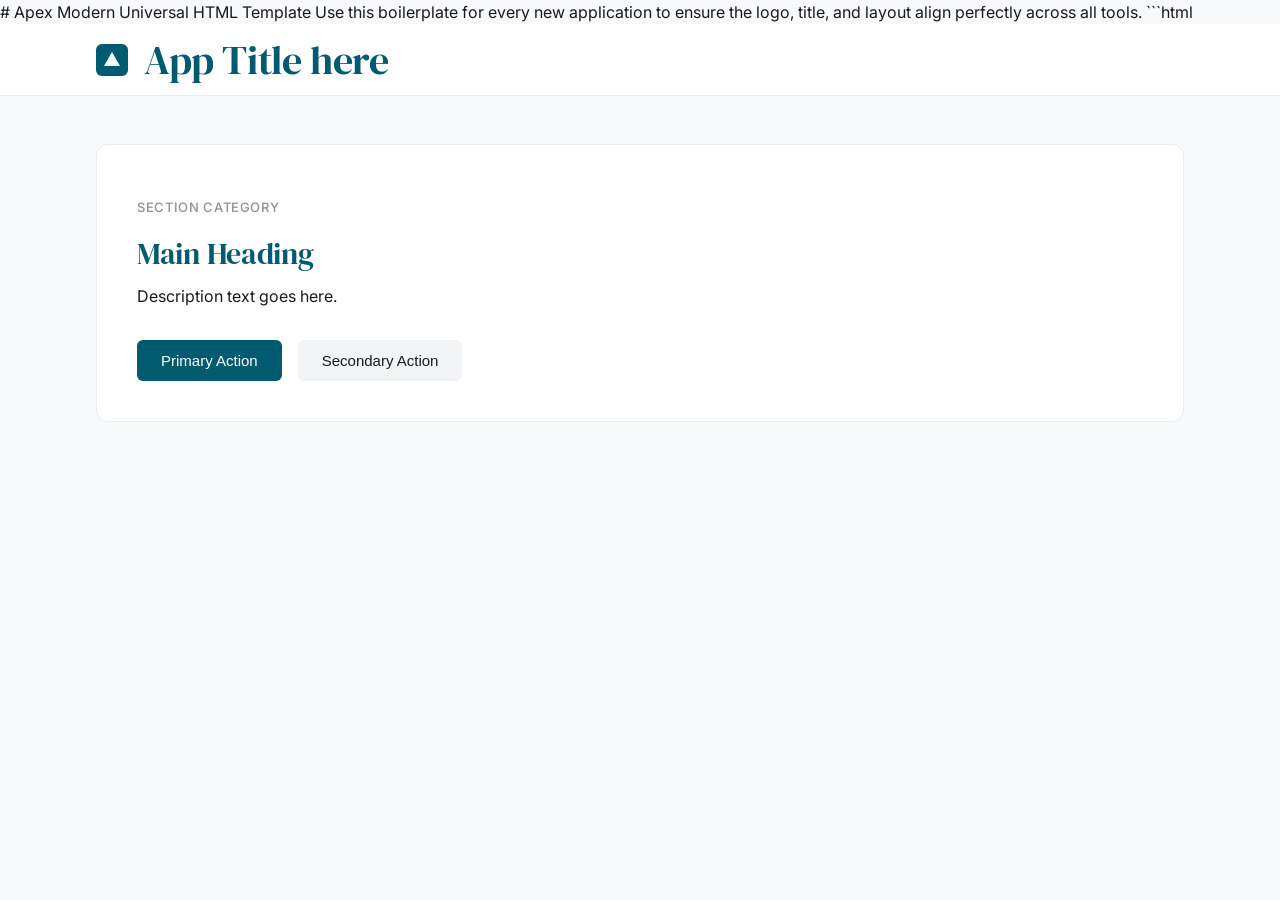
<file: universal_template.html>
# Apex Modern Universal HTML Template

Use this boilerplate for every new application to ensure the logo, title, and layout align perfectly across all tools.

```html
<!DOCTYPE html>
<html lang="en">

<head>
    <meta charset="UTF-8">
    <meta name="viewport" content="width=device-width, initial-scale=1.0">
    <title>Tool Name | Apex Modern</title>
    <!-- 1. Include the Universal CSS -->
    <link rel="stylesheet" href="static/apex-modern.css">
    <!-- 2. Include your app-specific styles (e.g., custom animations or specific tool layouts) -->
    <link rel="stylesheet" href="static/style.css">
</head>

<body>

    <!-- STANDARD HEADER -->
    <header>
        <div class="app-container">
            <div class="header-content">
                <!-- Branding Logo (Replace SVG path with actual logo) -->
                <svg class="app-logo" viewBox="0 0 32 32" fill="none" xmlns="http://www.w3.org/2000/svg">
                    <rect width="32" height="32" rx="6" fill="var(--brand-teal)" />
                    <path d="M16 8L24 22H8L16 8Z" fill="white" />
                </svg>
                <h1 class="title-display">App Title here</h1>
            </div>
        </div>
    </header>

    <!-- MAIN CONTENT AREA -->
    <main class="main-content">
        <div class="app-container">

            <!-- Use 'card' class for primary surfaces -->
            <div class="card">
                <p class="metadata">Section Category</p>
                <h2 class="mt-1">Main Heading</h2>
                <p class="body-text mt-2">Description text goes here.</p>

                <!-- Use 'mt-8' for standard section spacing -->
                <div class="mt-8">
                    <!-- Content goes here -->
                </div>

                <!-- Use 'btn' classes for actions -->
                <div class="flex-row mt-8">
                    <button class="btn btn-primary">Primary Action</button>
                    <button class="btn btn-secondary">Secondary Action</button>
                </div>
            </div>

        </div>
    </main>

</body>

</html>
</file>
<file: static/apex-modern.css>
/* 
  APEX MODERN DESIGN SYSTEM - UNIVERSAL STYLESHEET
  Version: 1.0.0
  Aesthetics: Premium, Professional, Traditionalist-Modern
  Rules: Strictly Left-Aligned, Layered Surfaces, No Pills, No Emojis.
*/

@import url('https://fonts.googleapis.com/css2?family=DM+Serif+Display&family=Inter:wght@400;500;600&display=swap');

:root {
    /* --- LAYERED SURFACES (The Contrast Rule) --- */
    --bg-canvas: #f8f9fa;   /* L0: Root Background */
    --bg-surface: #ffffff;  /* L1: Primary Containers/Cards */
    --bg-inner: #f1f3f5;    /* L2: Inputs/Recessed Panels */
    
    /* --- BRAND PALETTE --- */
    --brand-teal: #005a70;  /* Primary Action */
    --brand-rosy: #968f8b;  /* Metadata/Supportive */
    --text-main: #1a1a1a;   /* Professional Dark Gray for Body */
    --border-line: #e9ecef;
    
    /* --- GEOMETRY --- */
    --radius-btn: 6px;
    --radius-card: 12px;
    --radius-modal: 16px;
    
    /* --- LOGO SIZE --- */
    --logo-size: 32px;
    
    /* --- LAYOUT --- */
    --container-width: 1152px; /* Equivalent to max-w-6xl */
    --header-height: 72px;
}

/* --- BASE STYLES --- */
* {
    box-sizing: border-box;
    -webkit-font-smoothing: antialiased;
}

body {
    margin: 0;
    padding: 0;
    font-family: 'Inter', system-ui, -apple-system, sans-serif;
    background-color: var(--bg-canvas);
    color: var(--text-main);
    line-height: 1.5;
    display: flex;
    flex-direction: column;
    min-height: 100vh;
}

/* --- TYPOGRAPHY --- */
h1, h2, h3, .title-display {
    font-family: 'DM Serif Display', serif;
    font-weight: 400;
    margin: 0;
    letter-spacing: -0.01em;
    color: var(--brand-teal);
    text-align: left; /* Strict Anchor */
}

h1 { font-size: 2.5rem; line-height: 1.1; }
h2 { font-size: 1.875rem; }

p, .body-text {
    font-family: 'Inter', sans-serif;
    font-size: 1rem;
    color: var(--text-main);
}

.metadata {
    font-size: 0.8125rem;
    color: var(--brand-rosy);
    font-weight: 500;
    text-transform: uppercase;
    letter-spacing: 0.05em;
}

/* --- LAYOUT WRAPPERS --- */
.app-container {
    width: 100%;
    max-width: var(--container-width);
    margin: 0 auto;
    padding: 0 2rem;
    text-align: left;
}

header {
    height: var(--header-height);
    background: var(--bg-surface);
    border-bottom: 1px solid var(--border-line);
    display: flex;
    align-items: center;
    position: sticky;
    top: 0;
    z-index: 100;
}

.main-content {
    padding-top: 3rem;
    padding-bottom: 5rem;
    flex: 1;
}

/* --- COMPONENTS --- */

/* Surface Level 1: Cards */
.card {
    background: var(--bg-surface);
    border: 1px solid var(--border-line);
    border-radius: var(--radius-card);
    padding: 2.5rem;
    transition: transform 0.3s ease-out, box-shadow 0.3s ease-out;
}

.card-hover:hover {
    transform: translateY(-2px);
    box-shadow: 0 12px 24px -10px rgba(0, 90, 112, 0.12); /* Subtle Teal Lift */
}

/* Surface Level 2: Inputs & Inner Blocks */
input, textarea, select, .inner-well {
    background: var(--bg-inner);
    border: 1px solid transparent;
    border-radius: var(--radius-btn);
    padding: 0.75rem 1rem;
    font-family: inherit;
    font-size: 0.9375rem;
    color: var(--text-main);
    width: 100%;
    transition: border-color 0.2s ease;
}

input:focus {
    outline: none;
    border-color: var(--brand-teal);
    background: var(--bg-surface);
}

/* Buttons (Strict Geometry: No Pills) */
.btn {
    display: inline-flex;
    align-items: center;
    justify-content: center;
    gap: 0.5rem;
    padding: 0.75rem 1.5rem;
    font-weight: 500;
    font-size: 0.9375rem;
    border-radius: var(--radius-btn);
    cursor: pointer;
    transition: all 0.3s ease-out;
    border: none;
    text-decoration: none;
}

.btn-primary {
    background: var(--brand-teal);
    color: white;
}

.btn-primary:hover {
    transform: translateY(-1px);
    filter: brightness(1.1);
    box-shadow: 0 4px 12px rgba(0, 90, 112, 0.2);
}

.btn-primary:active {
    transform: scale(0.98);
}

.btn-secondary {
    background: var(--bg-inner);
    color: var(--text-main);
}

.btn-secondary:hover {
    background: #e9ecef;
}

/* --- UTILITIES --- */
.flex-row { display: flex; align-items: center; gap: 1rem; }
.mt-1 { margin-top: 0.25rem; }
.mt-2 { margin-top: 0.5rem; }
.mt-4 { margin-top: 1rem; }
.mt-8 { margin-top: 2rem; }

/* SVG Icon scaling */
.icon {
    width: 20px;
    height: 20px;
    stroke: currentColor;
    fill: none;
}

.app-logo {
    width: var(--logo-size);
    height: var(--logo-size);
    flex-shrink: 0;
}

.header-content {
    display: flex;
    align-items: center;
    gap: 1rem;
}
</file>
<file: static/style.css>
/* --- REDACTION TOOL SPECIFIC OVERRIDES --- */

.upload-zone {
    border: 2px dashed var(--brand-rosy);
    border-radius: var(--radius-card);
    padding: 64px 24px;
    text-align: center;
    cursor: pointer;
    transition: all 0.3s ease-out;
    background: var(--bg-inner);
}

.upload-zone:hover {
    border-color: var(--brand-teal);
    background-color: var(--bg-surface);
}

.upload-zone input {
    display: none;
}

.upload-zone p {
    color: var(--brand-rosy);
    margin: 8px 0 0 0;
}

.preview-container {
    margin-top: 32px;
    width: 100%;
}

/* Page Render Area */
.page-wrapper {
    position: relative;
    margin-bottom: 32px;
    border: 1px solid var(--border-line);
    background: var(--bg-surface);
    display: inline-block;
    border-radius: 4px; /* Slight edge for paper look */
    overflow: hidden;
}

.page-wrapper img {
    display: block;
    width: 100%;
}

/* The interactive overlay layer */
.overlay-layer {
    position: absolute;
    top: 0;
    left: 0;
    width: 100%;
    height: 100%;
    cursor: crosshair;
}

.redaction-box {
    position: absolute;
    background-color: rgba(0, 0, 0, 0.4); /* Transparent preview look */
    border: 1px solid var(--brand-teal);
    cursor: move;
    transition: transform 0.2s;
}

.redaction-box:hover {
    transform: scale(1.02);
    z-index: 10;
}

/* Metadata tag for the box */
.box-tag {
    position: absolute;
    top: -20px;
    left: 0;
    background-color: var(--brand-teal);
    color: #fff;
    font-size: 9px;
    font-weight: 600;
    text-transform: uppercase;
    letter-spacing: 0.05em;
    padding: 2px 6px;
    border-radius: 2px; /* Squirrel, not pill */
    pointer-events: none;
}

.controls {
    margin-top: 32px;
    display: flex;
    justify-content: flex-start; /* Left aligned as per Apex Modern */
    gap: 16px;
    width: 100%;
}

#loading {
    display: none;
    text-align: left;
    color: var(--brand-rosy);
    margin-top: 24px;
    font-weight: 500;
    animation: pulse 1.5s infinite ease-in-out;
}

@keyframes pulse {
    0%, 100% { opacity: 0.6; }
    50% { opacity: 1; }
}

.helper-text {
    font-size: 0.9375rem;
    color: var(--brand-rosy);
    margin-bottom: 24px;
}

/* --- APEX MODERN EXTENSIONS --- */
.cluster {
    display: flex;
    flex-wrap: wrap;
    gap: 1rem;
    align-items: center;
}

.stack {
    display: flex;
    flex-direction: column;
    gap: 1rem;
}

.btn-ghost {
    background: transparent;
    color: var(--brand-rosy);
    border-bottom: 2px solid transparent;
    border-radius: 0;
}

.btn-ghost:hover {
    background: transparent;
    color: var(--text-main);
}

.btn-ghost.active-tab {
    color: var(--brand-teal);
    border-bottom: 2px solid var(--brand-teal);
}

@keyframes spin {
    100% {
        transform: rotate(360deg);
    }
}
</file>
